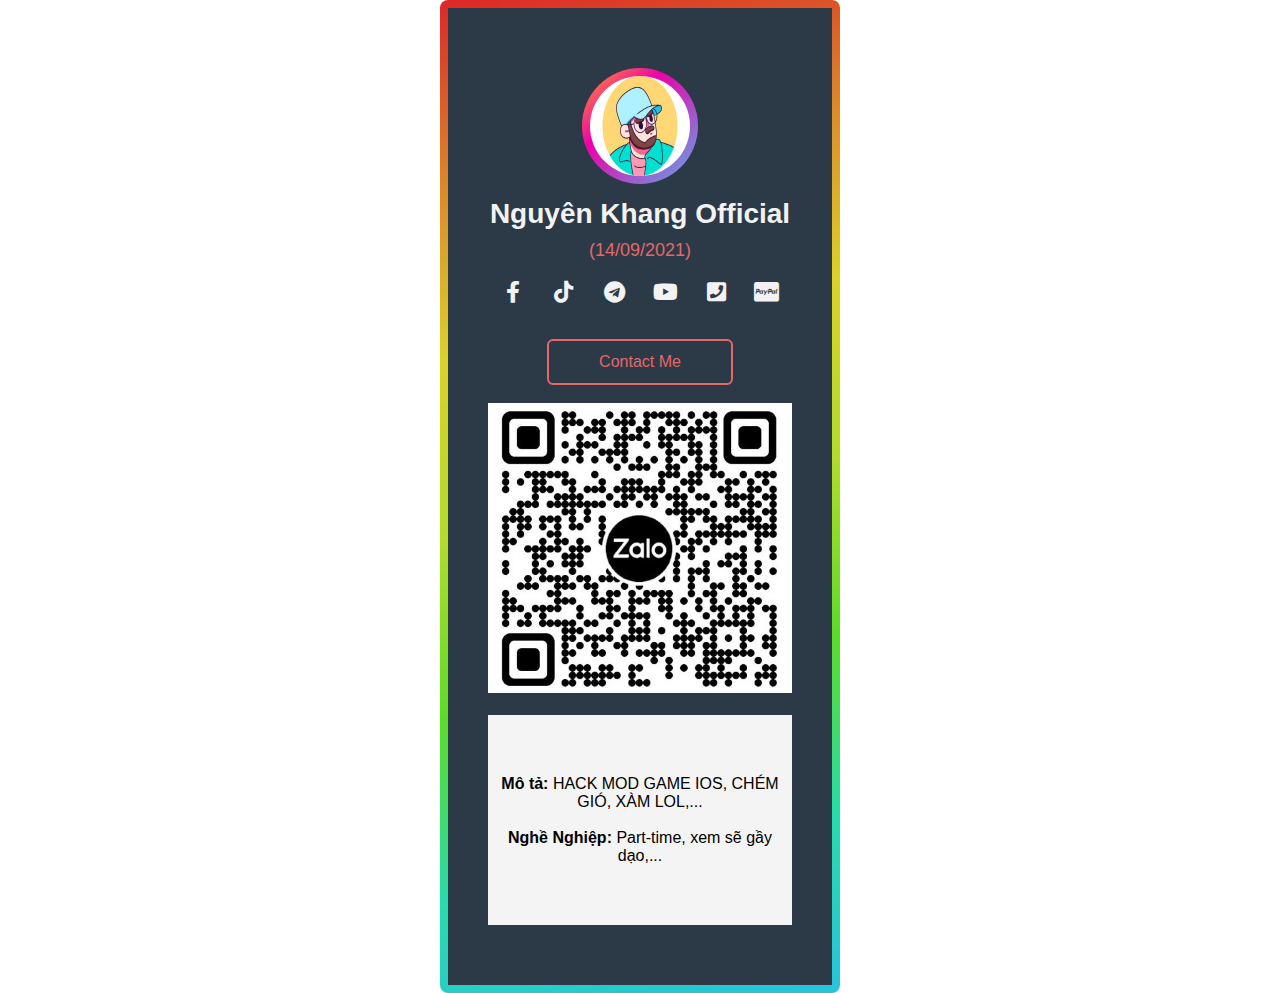
<file: info-me/index.html>
<!DOCTYPE html>
<html lang="en">
<head>
  <meta charset="UTF-8">
  <meta name="viewport" content="width=device-width, initial-scale=1.0">
  <title>Nguyên Khang Official - Profile</title>
  <link rel="icon" type="image/png" href="images/favicon.png"/>
  <link rel="stylesheet" href="https://cdnjs.cloudflare.com/ajax/libs/font-awesome/5.14.0/css/all.min.css"/>
  <link rel="stylesheet" href="style.css">
</head>
<body>
  <div class="profile-card">
    <div class="card-header">
      <div class="pic">
        <img src="images/avatar.png" alt="">
      </div>
      <div class="name">Nguyên Khang Official</div>
      <div class="desc">(14/09/2021)</div>
      <div class="sm">
        <a href="https://www.facebook.com/nccc.coi" class="fab fa-facebook-f"></a>
        <a href="https://vt.tiktok.com/ZSJydefor/" class="fab fa-tiktok"></a>
        <a href="https://t.me/joinchat/TqZgpt2EZmxlMGU9" class="fab fa-telegram"></a>
        <a href="https://youtube.com/channel/UCMpaacq24VcDCyzHYQJYznA" class="fab fa-youtube"></a>
        <a href="tel:0975808x68" class="fa fa-phone-square"></a>
       <a href="https://www.paypal.me/hackpubgmiosvn" class="fab fa-cc-paypal"></a>
      </div>
     
      <a href="https://m.me/nccc.coi" class="contact-btn">Contact Me</a>
    
<br><br>



 <img src="images/qr-zalo.png" width='100%' height='auto' alt="Quét mã QR Zalo">






     <br><br>
    <div class="card-footer">
      <p><b>Mô tả: </b>HACK MOD GAME IOS, CHÉM GIÓ, XÀM LOL,...</p>
    <br>
     <p><b>Nghề Nghiệp: </b>Part-time, xem sẽ gầy dạo,...</p>
      </div>
    </div>
  </div>
  <script>
function myFunction() {
  alert("Bạn đang chuyển hướng tới link tải!");
}
</script>
  
</body>
  

</html>
</file>
<file: info-me/style.css>
*{
  margin: 0;
  padding: 0;
  font-family: "Ubuntu", sans-serif;
  box-sizing: border-box;
  text-decoration: none;
}

body{
  height: 100vh;
  background: url() no-repeat center;
  background-size: cover;
  display: flex;
  align-items: center;
  justify-content: center;
}

.profile-card{
  width: 400px;
  text-align: center;
  border-radius: 8px;
  overflow: hidden;
 display: inline-block;
  padding: 8px;
  background: linear-gradient(168deg, #dc2727, #dc8527, #dcd127, #b2dc27, #5cdc27, #27dca9, #27c3dc, #5f92c3, #3727dc, #a227dc, #dc27cb, #dc275f, #dc2727);
  margin: auto;

  background-size: 200% 200%;
  animation: animated-gradient 3s linear infinite;
}

.card-header{
  background: #2c3a47;
  padding: 60px 40px;
}

.pic{
  display: inline-block;
  padding: 8px;
  background: linear-gradient(135deg, #FEED07 0%, #FE6A50 5%, #ED00AA 15%, #2FE3FE 50%, #8900FF 100%);
  margin: auto;
  border-radius: 70%;
  background-size: 240% 240%;
  animation: animated-gradient 2s linear infinite;

}

@keyframes animated-gradient{
  25%{
    background-position: left bottom;
  }
  50%{
    background-position: right bottom;
  }
  75%{
    background-position: right top;
  }
  100%{
    background-position: left top;
  }
}

.pic img{
  display: block;
  width: 100px;
  height: 100px;
  border-radius: 50%;
}

.name{
  color: #f2f2f2;
  font-size: 28px;
  font-weight: 600;
  margin: 10px 0;
}

.desc{
  font-size: 18px;
  color: #e66767;
}

.sm{
  display: flex;
  justify-content: center;
  margin: 20px 0;
}

.sm a{
  color: #f2f2f2;
  width: 56px;
  font-size: 22px;
  transition: .3s linear;
}

.sm a:hover{
  color: #e66767;
}

.contact-btn{
  display: inline-block;
  padding: 12px 50px;
  color: #e66767;
  border: 2px solid #e66767;
  border-radius: 6px;
  margin-top: 16px;
  transition: .3s linear;
}

.contact-btn:hover{
  background: #e66767;
  color: #f2f2f2;
}

.card-footer{
  background: #f4f4f4;
  padding: 60px 10px;
}

.numbers{
  display: flex;
  align-items: center;
}

.item{
  flex: 1;
  text-transform: uppercase;
  font-size: 13px;
  color: #e66767;
}

.item span{
  display: block;
  color: #2c3a47;
  font-size: 30px;
}

.border{
  width: 1px;
  height: 30px;
  background: #bbb;
}
</file>
